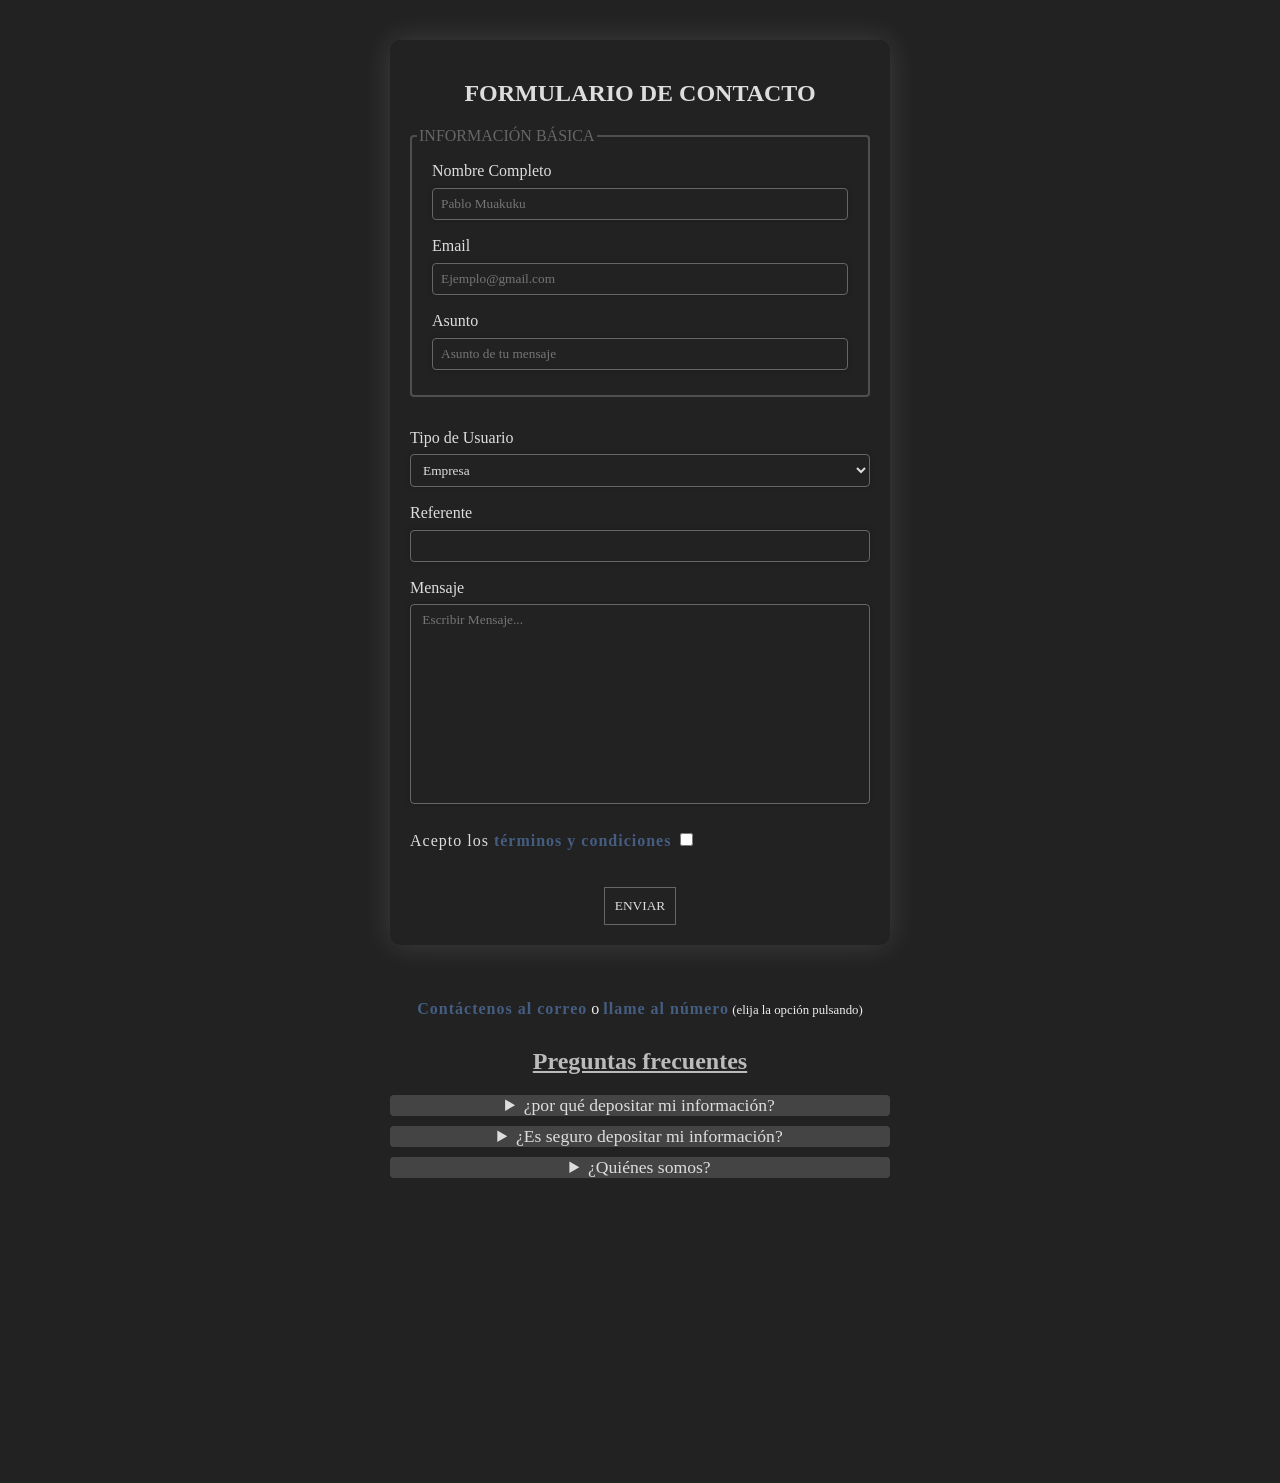
<file: index.html>
<!DOCTYPE html>
<html lang="es">
<head>
    <meta charset="UTF-8">
    <meta name="viewport" content="width=device-width, initial-scale=1.0">
    <title>FORMULARIO DE INGRESO</title>
<link rel="stylesheet" href="style.css">

</head>
<body>
    <form>
        <h2>FORMULARIO DE CONTACTO</h2>
        <fieldset>
            <legend>INFORMACIÓN BÁSICA</legend>
        <div class="form_input">
            <label>Nombre Completo
            <input class="input"  type="text" placeholder="Pablo Muakuku">
        </label>
        </div>
        <div class="form_input">
            <label>Email
            <input class="input email" type="email" placeholder="Ejemplo@gmail.com">
        </label>
        </div>

        <div class="form_input">
            <label>Asunto
            <input class="input"  type="text" placeholder="Asunto de tu mensaje">
        </label>
        </div>
    </fieldset>
        <div class="form_input">
            <label>
                Tipo de Usuario
            <select class="input" aria-label="seleccione el tipo de usuario">
                <option value="creador de contenido">Empresa</option>
                <option value="un amigo">Persona Independiente</option>
                <option  value="otro">Otro</option>
            </select>
        </label>   
        </div>
        <div class="form_input">
            <label>Referente
                <input  class="input" list="referente" aria-label="indica quién le recomendó o dirigió hasta aquí">
                <datalist id="referente" class="input">
                <option value="creador de contenido">internet</option>
                <option value="un amigo">me recomendo un amigo</option>
                <option value="otro">otro Referente</option>
                </datalist>
        </label>  
        </div>

        <div class="form_input">
            <label>Mensaje
            <textarea placeholder=" Escribir Mensaje..."></textarea>
        </label>
        </div>

        <div class="form_input">
            <label class="separar">Acepto los <a target="_blank" href="términos y condiciones.html" download class="terminos" >términos y condiciones</a>
            <input class="checkbox" type="checkbox">
        </label>
        </div>

        <div class="boxBOTÓN">
        <input class="BOTÓN" type="submit" value="ENVIAR">
    </div>
    </form>
<div class="form_input contactar">
    <a class="terminos separar" href="mailto:jacintomigueln@gmail.com">Contáctenos al correo</a><span>  o  </span>
<a class="terminos separar" href="tel:+240555680435">llame al número</a><span class="letra_pequeña"> (elija la opción pulsando) </span>
</div>

<div class="form_input">
    <h2 class="h2_abajo">Preguntas frecuentes</h2>
    <details>
        <summary>¿por qué depositar mi información?</summary>
        <p>Es necesario depositar la información para una mayor personalización de nuestros servicios y brindar ventajas convenientes a cada tipo de usuario</p>
    </details>
</div>
<div class="form_input">
    <details>
        <summary>¿Es seguro depositar mi información?</summary>
        <p>Sí, es más que seguro, con nuestra política de privacidad que no permite accesos externos ajenos a nosotros a los datos recopilados </p>
    </details>
</div>
<div class="ultimo_div form_input">
    <details>
        <summary>¿Quiénes somos?</summary>
        <P> Somos desarrolladores web con grandes ambiciones y con ganas de revolucionar el mundo a base de avances tecnológicos, estamos en crecimiento y en constante aprendizaje</P>
    </details>
</div>

</body>
</html>
</file>
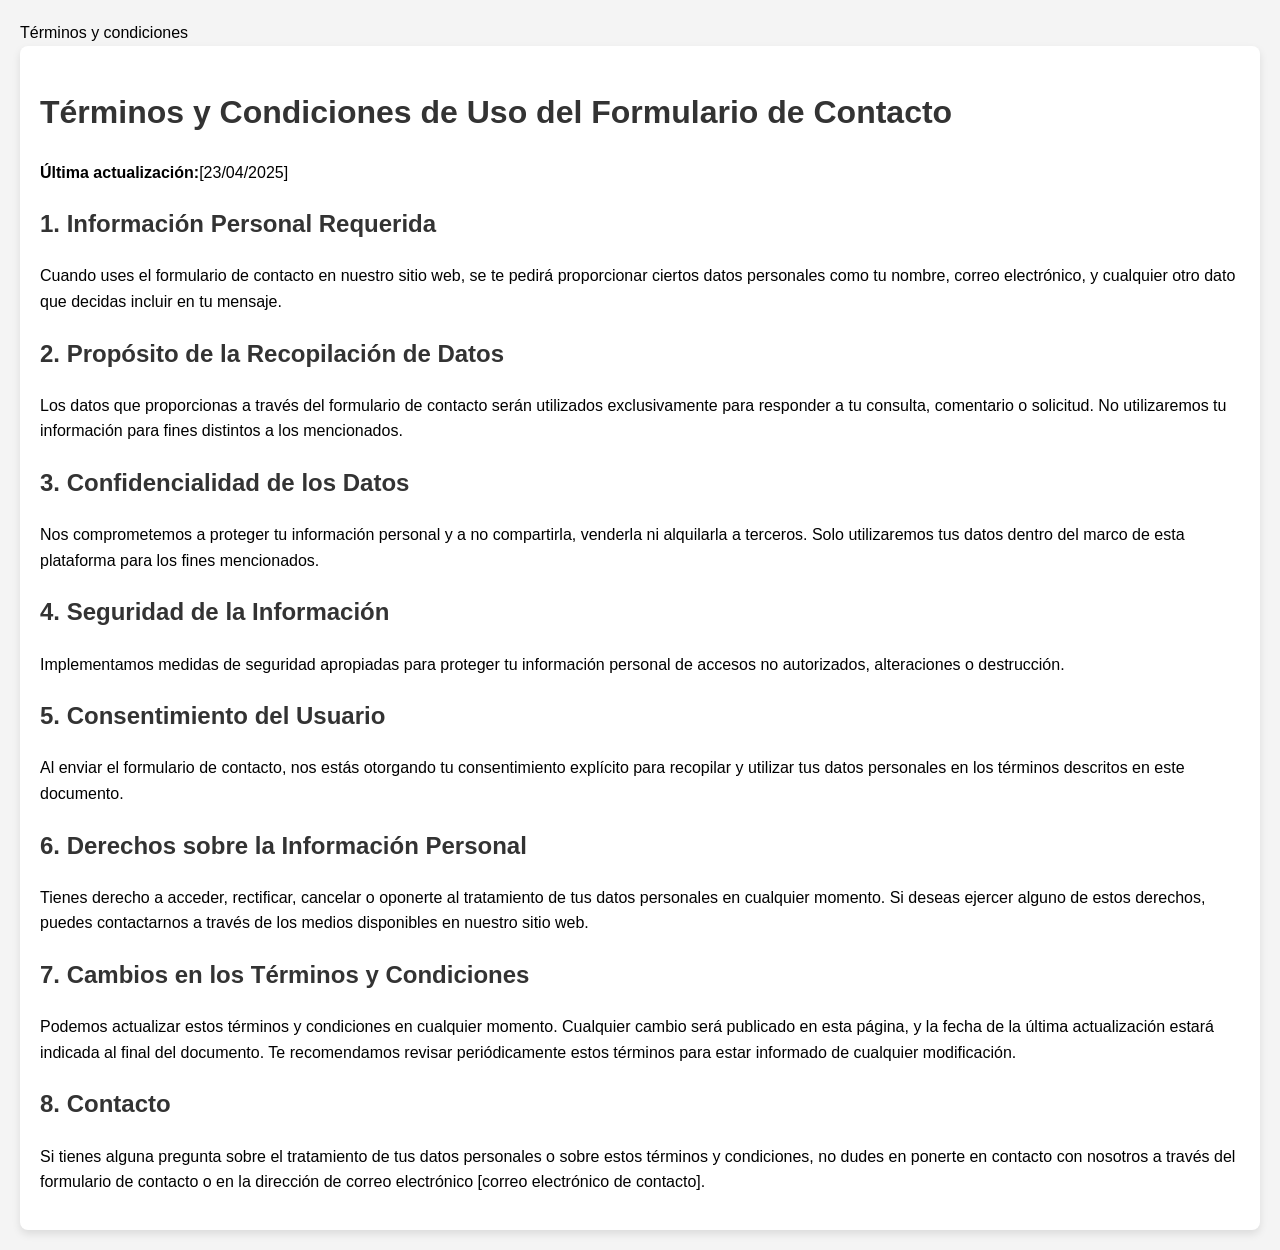
<file: términos y condiciones.html>
Términos y condiciones
<!DOCTYPE html>
<html lang="es">
<head>
<meta charset="UTF-8">
<meta name="viewport" content="width=device-width,
initial-scale=1.0">
<title>Términos y Condiciones</title>
<style>
body {
font-family: Arial, sans-serif;
line-height: 1.6;
margin: 20px;
background-color:#f4f4f4;
}
h1, h2 {
color:#333;
}
.content {
background-color:#fff;
padding: 20px;
border-radius: 8px;
box-shadow: 0 4px 8px rgba(0, 0, 0, 0.1);
}
p {
margin-bottom: 15px;
}
</style>
</head>
<body>
<div class="content">
<h1>Términos y Condiciones de Uso del Formulario de
Contacto</h1>
<p><strong>Última actualización:</strong>[23/04/2025]</p>
<h2>1. Información Personal Requerida</h2>
<p>Cuando uses el formulario de contacto en nuestro
sitio web, se te pedirá proporcionar ciertos datos
personales como tu nombre, correo electrónico, y
cualquier otro dato que decidas incluir en tu mensaje.
</p>
<h2>2. Propósito de la Recopilación de Datos</h2>
<p>Los datos que proporcionas a través del formulario
de contacto serán utilizados exclusivamente para
responder a tu consulta, comentario o solicitud. No
utilizaremos tu información para fines distintos a los
mencionados.</p>
<h2>3. Confidencialidad de los Datos</h2>
<p>Nos comprometemos a proteger tu información
personal y a no compartirla, venderla ni alquilarla a
terceros. Solo utilizaremos tus datos dentro del marco
de esta plataforma para los fines mencionados.</p>
<h2>4. Seguridad de la Información</h2>
<p>Implementamos medidas de seguridad apropiadas
para proteger tu información personal de accesos no
autorizados, alteraciones o destrucción.</p>
<h2>5. Consentimiento del Usuario</h2>
<p>Al enviar el formulario de contacto, nos estás
otorgando tu consentimiento explícito para recopilar y
utilizar tus datos personales en los términos descritos en
este documento.</p>
<h2>6. Derechos sobre la Información Personal</h2>
<p>Tienes derecho a acceder, rectificar, cancelar o
oponerte al tratamiento de tus datos personales en
cualquier momento. Si deseas ejercer alguno de estos
derechos, puedes contactarnos a través de los medios
disponibles en nuestro sitio web.</p>
<h2>7. Cambios en los Términos y Condiciones</h2>
<p>Podemos actualizar estos términos y condiciones en
cualquier momento. Cualquier cambio será publicado en
esta página, y la fecha de la última actualización estará
indicada al final del documento. Te recomendamos
revisar periódicamente estos términos para estar
informado de cualquier modificación.</p>
<h2>8. Contacto</h2>
<p>Si tienes alguna pregunta sobre el tratamiento de tus
datos personales o sobre estos términos y condiciones,
no dudes en ponerte en contacto con nosotros a través
del formulario de contacto o en la dirección de correo
electrónico [correo electrónico de contacto].</p>
</div>
</body>
</html>
</file>
<file: style.css>
body{ background-color: #222;
    font-family: 'Times New Roman', Times, serif;;
}
.input,textarea,select{
    width: 100%;
    padding:7px 8px;
    border: none;
    border: solid 1px #666;
    border-radius: 4px;
    background-color: transparent; 
    color: #ddd;box-sizing: border-box;font-family: 'Times New Roman', Times, serif;
    box-shadow: 0 0 5px 0 #0003;
}   
.form_input{  
padding: 5px 20px;
}
form{
    background-color:transparent;
    max-width: 500px;
    padding: 20px 0;
    margin: auto;
    margin-top: 40px;
    border-radius: 10px;
    box-shadow: 0 0 30px 0 #fff2;box-sizing: border-box;
    margin-bottom: 50px;
}
h2{
    text-align: center;
    color: #ddd;
;
}
textarea{
    background-color: transparent;
    resize: none;
    color: #ddd;
    font-family: 'Times New Roman', Times, serif;;;
    width: 100%;
    min-width: 200px;
    min-height: 200px;
}
.boxBOTÓN{
width: 100%;text-align: center;
margin-top: 25px;
}
.BOTÓN{
    padding: 10px;
    background-color: transparent;
    color: #ddd;
    border: 1px solid #666;
    font-family: 'Times New Roman', Times, serif;
}
label{
    color: #ddd;
    line-height: 2;
}
option{
    background-color: #222;
}

legend{
    color: #666;
    margin: 5px;
}
fieldset{
    border-radius: 4px;
    border: 2px solid #666a;
    padding: 0;
    margin: 20px;
    padding-bottom: 20px;
}
.checkbox{
    padding: 0;
}
.terminos{
    text-decoration: none;
    color: rgba(108, 160, 238, 0.467);
    font-weight: bold;
}
.separar{
    letter-spacing: 1px;
}
.h2_abajo{
    color: #bbb;
    text-decoration: underline;

}
details{
    text-align: center;
    color: #ccc;
    background-color: #444;
    margin: auto;
    border-radius: 4px;
    max-width: 500px;
}
summary{
    color: #ddd;
    font-size: 1.1em;
}
.ultimo_div{
    margin-bottom: 300px;
}
.contactar{
    text-align: center;
    color: #eee;
}
.letra_pequeña{
    font-size: 0.8em;
}
.email:valid{
    color: #0f0f;

}
email:invalid{
    color: #f00f;

}
.input:hover{
    box-shadow: 0 0 3px #ffff;
}
textarea:hover{
    box-shadow: 0 0 3px #ffff;
}
</file>
